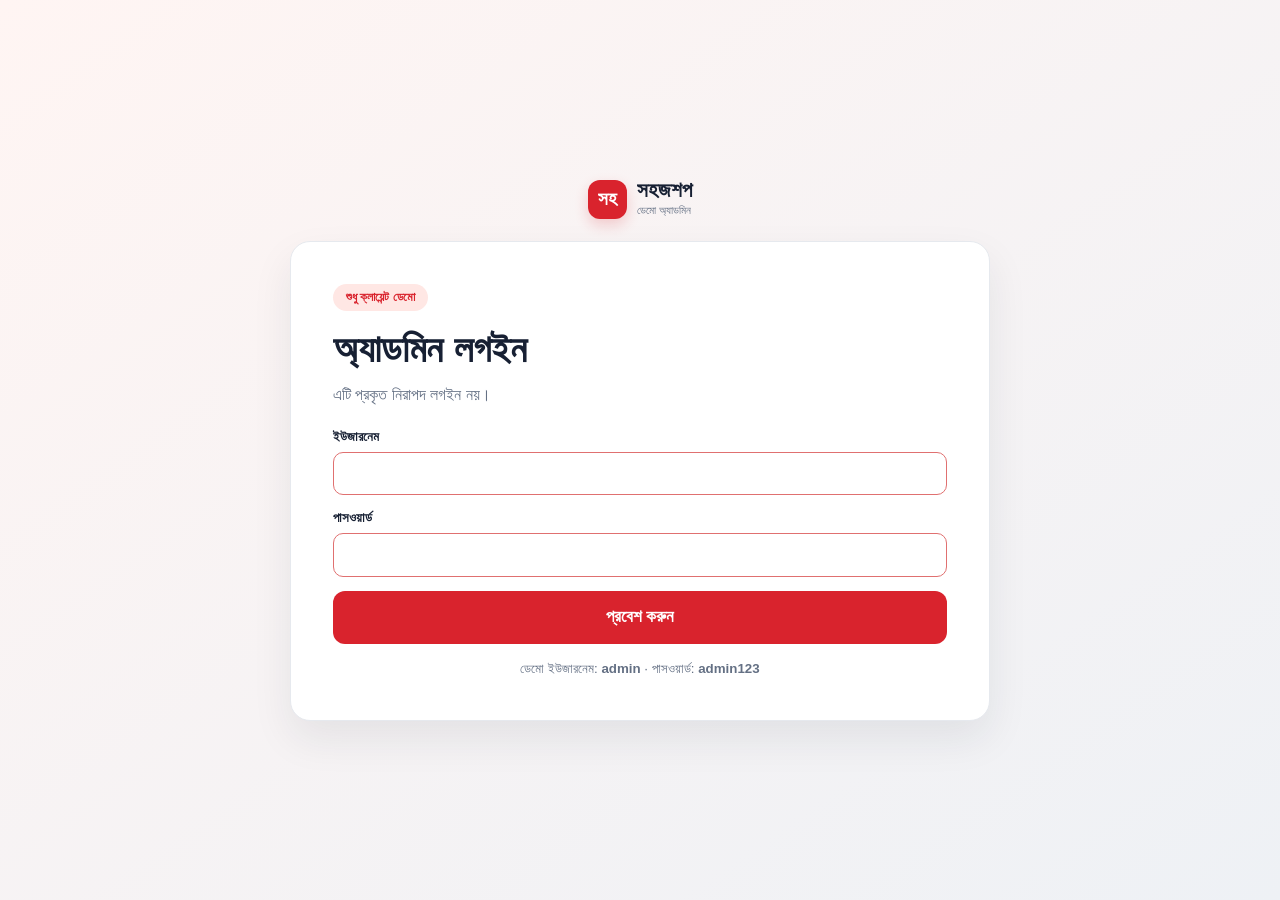
<file: admin.html>
<!doctype html>
<html lang="bn">
  <head><meta charset="utf-8" /><meta name="viewport" content="width=device-width, initial-scale=1" /><title>ডেমো অ্যাডমিন — সহজশপ</title><link rel="stylesheet" href="styles.css" /></head>
  <body class="admin-page">
    <main class="admin-shell">
      <a class="brand" href="index.html"><span class="brand-mark">সহ</span><span><strong>সহজশপ</strong><small>ডেমো অ্যাডমিন</small></span></a>
      <section class="admin-card" id="login-panel"><div class="eyebrow">শুধু ক্লায়েন্ট ডেমো</div><h1>অ্যাডমিন লগইন</h1><p>এটি প্রকৃত নিরাপদ লগইন নয়।</p><form id="login-form"><label>ইউজারনেম<input name="username" required autocomplete="username" /></label><label>পাসওয়ার্ড<input name="password" type="password" required autocomplete="current-password" /></label><p class="login-error" id="login-error" hidden>ডেমো তথ্য সঠিক নয়।</p><button class="button submit-button" type="submit">প্রবেশ করুন</button></form><small class="demo-credentials">ডেমো ইউজারনেম: <b>admin</b> · পাসওয়ার্ড: <b>admin123</b></small></section>
      <section class="admin-card dashboard" id="dashboard" hidden><div class="dashboard-head"><div><div class="eyebrow">ডেমো ড্যাশবোর্ড</div><h1>পণ্য ও স্টক</h1></div><button class="text-button" id="logout" type="button">লগআউট</button></div><div class="stats"><div><span>মোট পণ্য</span><strong>৩</strong></div><div><span>স্টকে আছে</span><strong>৩</strong></div><div><span>ডেমো অর্ডার</span><strong>১২</strong></div></div><div class="admin-list"><div><span><b>এলইডি আর্ট ড্রয়িং প্রজেক্টর টেবিল</b><small>মূল্য: ৳৭৯৯</small></span><em>স্টকে আছে</em></div><div><span><b>রিচার্জেবল ড্রয়িং প্যাড</b><small>মূল্য: ৳৪৯৯</small></span><em>স্টকে আছে</em></div><div><span><b>ইন্টার‍্যাক্টিভ ড্রয়িং বোর্ড</b><small>মূল্য: ৳৬৯৯</small></span><em>স্টকে আছে</em></div></div><div class="template-note">ভবিষ্যতে এখানে পণ্য যোগ, সম্পাদনা, স্টক ও প্রকৃত অর্ডার ব্যবস্থাপনা যুক্ত করা যাবে।</div></section>
    </main>
    <script>
      (() => {
        const login = document.querySelector("#login-form");
        const loginPanel = document.querySelector("#login-panel");
        const dashboard = document.querySelector("#dashboard");
        const error = document.querySelector("#login-error");
        const credentials = { username: "admin", password: "admin123" };

        login.addEventListener("submit", (event) => {
          event.preventDefault();
          const data = new FormData(login);
          const valid = data.get("username") === credentials.username && data.get("password") === credentials.password;
          error.hidden = valid;
          if (!valid) return;
          loginPanel.hidden = true;
          dashboard.hidden = false;
        });

        document.querySelector("#logout").addEventListener("click", () => {
          dashboard.hidden = true;
          loginPanel.hidden = false;
          login.reset();
          error.hidden = true;
        });
      })();
    </script>
  </body>
</html>
</file>
<file: styles.css>
:root{--red:#d9232d;--red-dark:#b3001a;--ink:#172033;--muted:#647084;--line:#e6e9ee;--soft:#f8fafc;--cream:#fff7ed}*{box-sizing:border-box}html{scroll-behavior:smooth}body{margin:0;background:#eef1f5;color:var(--ink);font-family:"Hind Siliguri","Noto Sans",sans-serif;font-size:16px;line-height:1.45}button,input,textarea{font:inherit}.skip-link{position:fixed;left:12px;top:12px;z-index:99;transform:translateY(-160%);background:#fff;color:var(--ink);border:2px solid var(--red);border-radius:10px;padding:9px 12px;font-weight:700;text-decoration:none;transition:transform .2s}.skip-link:focus{transform:translateY(0)}.site-shell{width:min(100%,1080px);margin:auto;background:#fff;min-height:100vh;box-shadow:0 0 40px #17203312}.site-header{height:72px;padding:12px clamp(16px,4vw,38px);display:flex;align-items:center;justify-content:space-between;position:sticky;top:0;z-index:10;background:#fffffff2;backdrop-filter:blur(12px);border-bottom:1px solid var(--line)}.brand{display:flex;align-items:center;gap:10px;color:var(--ink);text-decoration:none}.brand-mark{display:grid;place-items:center;width:39px;height:39px;border-radius:12px;background:var(--red);color:#fff;font-weight:700;font-size:19px;box-shadow:0 6px 14px #d9232d33}.brand strong{display:block;font-size:21px;line-height:1}.brand small{display:block;color:var(--muted);font-size:11px;margin-top:3px}.trust-strip{text-align:center;padding:7px 14px;background:#fff7d9;color:#705c17;font-size:13px;font-weight:600}.live-dot{display:inline-block;width:8px;height:8px;margin-inline-end:7px;background:#16a36b;border-radius:99px}.section{padding:clamp(34px,6vw,68px) clamp(16px,5vw,56px)}.hero{text-align:center;background:linear-gradient(145deg,#fff 15%,#fff5f3)}.eyebrow{display:inline-block;color:var(--red);background:#ffe7e4;border-radius:999px;padding:5px 13px;font-size:12px;font-weight:700;margin-bottom:11px}.hero h1{font-size:clamp(29px,5vw,50px);line-height:1.16;max-width:760px;margin:0 auto 12px;letter-spacing:-.4px}.hero-copy{max-width:620px;margin:0 auto 28px;color:var(--muted);font-size:17px}.button{border:0;cursor:pointer;text-decoration:none;display:inline-flex;align-items:center;justify-content:center;gap:8px;background:var(--red);color:#fff;border-radius:12px;padding:11px 18px;font-family:Inter,sans-serif;font-weight:700;font-size:13px;transition:.2s}.button:hover{background:var(--red-dark);transform:translateY(-1px)}.button:focus-visible,.video-option:focus-visible,.quantity button:focus-visible,.text-button:focus-visible{outline:3px solid #d9232d35;outline-offset:2px}.button-small{border-radius:999px;padding:10px 17px}.demo-video{position:relative;isolation:isolate;overflow:hidden;aspect-ratio:16/8.5;max-width:860px;margin:auto;border-radius:22px;background:#19202b;box-shadow:0 18px 35px #17203322;text-align:left}.demo-video>img{width:100%;height:100%;object-fit:cover}.video-shade{position:absolute;inset:0;background:linear-gradient(90deg,#101827cc,#10182720 70%,#10182766)}.video-copy{position:absolute;left:clamp(20px,5vw,45px);bottom:clamp(20px,5vw,42px);display:grid;color:#fff;gap:3px}.video-copy strong{font-size:clamp(20px,4vw,34px)}.video-copy span:last-child{font-size:13px;color:#e7ebf0}.video-label{font-size:11px;text-transform:uppercase;letter-spacing:1px;color:#ffc3bd;font-weight:700}.preview-next{position:absolute;right:clamp(16px,4vw,34px);top:clamp(16px,4vw,34px);border:1px solid #ffffff55;border-radius:999px;background:#101827b8;color:#fff;padding:9px 13px;font-weight:700;font-size:12px;cursor:pointer;backdrop-filter:blur(8px);box-shadow:0 8px 22px #0004;transition:.2s}.preview-next:hover,.preview-next:focus-visible{background:var(--red);outline:none;transform:translateY(-1px)}.video-switcher{max-width:860px;margin:14px auto 0;display:grid;grid-template-columns:1fr 1fr;gap:10px}.video-option{display:flex;align-items:center;gap:10px;text-align:left;border:1px solid var(--line);background:#fff;border-radius:13px;padding:8px;cursor:pointer;color:var(--ink)}.video-option.is-active{border-color:var(--red);box-shadow:0 0 0 2px #d9232d18}.video-option .thumb{width:72px;height:48px;overflow:hidden;border-radius:8px;flex:none}.video-option img{width:100%;height:100%;object-fit:cover}.video-option b,.video-option small{display:block}.video-option b{font-size:14px}.video-option small{color:var(--muted);font-size:11px}.demo-note{color:var(--muted);font-size:12px;margin:13px auto 0}.products-section{background:#fff}.section-heading{text-align:center;margin-bottom:28px}.section-heading h2{font-size:clamp(25px,4vw,36px);margin:0 0 4px;line-height:1.2}.section-heading p{color:var(--muted);margin:0}.product-grid{display:grid;grid-template-columns:repeat(3,1fr);gap:16px}.product-card{display:flex;flex-direction:column;position:relative;min-width:0;padding:14px;border:1px solid var(--line);border-radius:18px;background:#fff;transition:.2s}.product-card:hover,.product-card.is-selected{border-color:var(--red);box-shadow:0 10px 28px #17203312}.product-card.is-selected{box-shadow:0 0 0 2px #d9232d12}.product-card>img{width:100%;aspect-ratio:1;object-fit:cover;border-radius:12px;background:#f1f3f5}.badge{position:absolute;top:24px;right:24px;background:var(--red);color:#fff;border-radius:99px;padding:3px 8px;font-size:11px;font-weight:700}.badge-green{background:#16865c}.badge-blue{background:#2563a8}.product-content{flex:1}.product-content h3{font-size:18px;line-height:1.3;margin:13px 0 3px}.product-content p{font-size:13px;color:var(--muted);margin:0}.product-footer{display:flex;align-items:center;justify-content:space-between;gap:7px;border-top:1px solid var(--line);margin-top:16px;padding-top:12px}.product-footer strong{display:block;color:var(--red);font-size:22px}.product-footer del{color:#9ca3af;font-size:12px}.product-button{padding:9px 12px;font-size:12px;white-space:nowrap}.template-note{padding:12px;margin-top:22px;border:1px dashed #e3b63b;border-radius:12px;background:#fffbeb;text-align:center;color:#7a651d;font-size:13px}.order-section{background:#fff7f7}.eyebrow-light{background:var(--red);color:#fff}.order-box{display:grid;grid-template-columns:minmax(260px, .83fr) 1.17fr;background:#fff;border:1px solid var(--line);border-radius:20px;overflow:hidden;box-shadow:0 12px 30px #d9232d10}.order-summary{padding:26px;background:#f8fafc;border-right:1px solid var(--line)}.order-summary h3{margin:0 0 13px;font-size:13px;color:var(--muted);text-transform:uppercase;letter-spacing:.5px}.selected-product{display:flex;align-items:center;gap:12px;background:#fff;border:1px solid var(--line);border-radius:13px;padding:10px}.selected-product img{width:62px;height:62px;border-radius:9px;object-fit:cover}.selected-product strong{display:block;font-size:14px;line-height:1.3}.selected-product span{display:block;color:var(--red);font-size:13px;margin-top:4px}.quantity-row{display:flex;align-items:center;justify-content:space-between;background:#fff;border:1px solid var(--line);border-radius:13px;margin-top:13px;padding:10px 12px;font-size:14px;font-weight:600}.quantity{display:flex;align-items:center;border:1px solid #cfd5df;border-radius:9px;overflow:hidden;background:#f8fafc}.quantity button{width:32px;height:32px;border:0;background:transparent;cursor:pointer;font-size:20px;color:var(--ink)}.quantity output{width:30px;text-align:center;font-weight:700}.costs{margin-top:25px;padding-top:14px;border-top:1px solid #dce1e8}.costs div{display:flex;justify-content:space-between;font-size:14px;color:var(--muted);margin:7px 0}.costs b{color:var(--ink)}.costs i{font-style:normal}.costs .total{border-top:1px solid #cfd5df;padding-top:11px;margin-top:10px;color:var(--ink);font-weight:700;font-size:17px}.costs .total b{font-size:22px;color:var(--red)}.form-area{padding:26px}.demo-alert{background:#fff8e6;border:1px solid #f3d889;border-radius:10px;padding:9px 11px;color:#775d12;font-size:12px;margin-bottom:17px}.form-grid{display:grid;grid-template-columns:1fr 1fr;gap:12px}form label,fieldset legend{font-size:13px;font-weight:700;color:var(--ink)}form>label,form .form-grid label{display:block;margin-bottom:13px}input,textarea{display:block;width:100%;border:1px solid #ccd2dc;border-radius:10px;background:#fff;padding:10px 12px;margin-top:5px;outline:0;font-size:15px}input:focus,textarea:focus{border-color:var(--red);box-shadow:0 0 0 3px #d9232d18}input:invalid:not(:placeholder-shown),textarea:invalid:not(:placeholder-shown){border-color:#e07070}textarea{resize:vertical}fieldset{border:0;padding:0;margin:3px 0 16px}fieldset legend{margin-bottom:7px}.radio-card{display:flex;align-items:center;gap:8px;border:1px solid var(--line);border-radius:10px;padding:9px 11px;margin:7px 0;cursor:pointer;font-size:13px;font-weight:500}.radio-card.is-active{border-color:var(--red);background:#fff3f2}.radio-card input{width:auto;margin:0;accent-color:var(--red)}.radio-card b{margin-left:auto}.submit-button{width:100%;padding:14px;font-size:17px}.success-box{text-align:center;background:#fff;padding:55px 25px}.success-icon{display:grid;place-items:center;width:62px;height:62px;margin:auto;border-radius:50%;background:#dcf8e9;color:#16865c;font-size:35px;font-weight:700}.success-box h2{font-size:28px;margin:14px 0 5px}.success-box p{max-width:520px;color:var(--muted);margin:0 auto}.order-id{max-width:370px;text-align:left;margin:22px auto;padding:15px;border:1px solid var(--line);border-radius:13px;background:#f8fafc}.order-id>span,.order-id>strong{display:block}.order-id>span{color:var(--muted);font-size:12px}.order-id>strong{color:var(--red);font-family:Inter,sans-serif;margin:3px 0 10px}.order-id div{border-top:1px solid var(--line);padding-top:8px;display:flex;justify-content:space-between;font-size:13px}.order-id b{color:#16865c}.text-button{border:0;background:transparent;color:var(--red);font-weight:700;cursor:pointer}.site-footer{padding:29px 18px 55px;background:#172033;color:#aeb7c5;text-align:center;display:grid;gap:4px;font-size:13px}.site-footer strong{color:#fff;font-size:18px}.site-footer a{color:#ffaaa6;text-decoration:none}.site-footer small{color:#7e899b}.mobile-cta{display:none}
@media(max-width:760px){body{background:#fff}.site-header{height:64px}.brand strong{font-size:18px}.brand small{font-size:10px}.button-small{padding:9px 13px;font-size:12px}.section{padding:35px 16px}.hero h1{font-size:30px}.hero-copy{font-size:15px}.demo-video{border-radius:16px;aspect-ratio:1.35}.video-copy{left:18px;bottom:17px}.video-copy strong{font-size:21px}.preview-next{right:14px;top:14px;padding:8px 11px;font-size:11px}.video-switcher{grid-template-columns:1fr;gap:7px}.video-option .thumb{width:62px;height:42px}.product-grid{grid-template-columns:1fr 1fr;gap:10px}.product-card{padding:10px;border-radius:14px}.product-card>img{border-radius:9px}.product-content h3{font-size:15px;margin-top:9px}.product-content p{font-size:12px}.product-footer{margin-top:11px;padding-top:9px}.product-footer strong{font-size:18px}.product-button{padding:8px 9px;font-size:11px}.badge{top:17px;right:17px;font-size:10px}.order-box{grid-template-columns:1fr}.order-summary{border-right:0;border-bottom:1px solid var(--line);padding:19px}.form-area{padding:19px}.success-box{padding:38px 18px}.success-box h2{font-size:24px}.mobile-cta{display:flex;position:fixed;z-index:20;bottom:0;left:0;right:0;align-items:center;justify-content:space-between;gap:12px;padding:9px 14px;background:#fffffff5;border-top:1px solid var(--line);box-shadow:0 -8px 24px #17203318}.mobile-cta span{font-size:12px;color:var(--muted)}.mobile-cta b{display:block;color:var(--red);font-family:Inter,sans-serif;font-size:16px}.mobile-cta .button{flex:1;max-width:230px;padding:11px}.site-footer{padding-bottom:78px}}
@media(max-width:390px){.form-grid{grid-template-columns:1fr}.product-grid{grid-template-columns:1fr}.product-card{display:grid;grid-template-columns:92px 1fr;gap:0 11px}.product-card>img{grid-row:1/4}.product-content h3{margin:0}.product-footer{grid-column:2}.badge{top:8px;right:8px}.section-heading{margin-bottom:21px}}
@media(min-width:1200px){.site-shell{margin:18px auto;min-height:calc(100vh - 36px);border-radius:22px;overflow:hidden}}
.admin-page{min-height:100vh;display:grid;place-items:center;padding:24px;background:linear-gradient(145deg,#fff5f3,#eef1f5)}.admin-shell{width:min(100%,700px)}.admin-shell>.brand{width:max-content;margin:0 auto 22px}.admin-card{background:#fff;border:1px solid var(--line);border-radius:20px;padding:clamp(22px,5vw,42px);box-shadow:0 18px 40px #17203314}.admin-card h1{font-size:clamp(26px,5vw,38px);margin:0 0 5px}.admin-card>p{color:var(--muted);margin:0 0 22px}.admin-card form label{display:block;margin-bottom:14px}.demo-credentials{display:block;text-align:center;color:var(--muted);margin-top:15px}.login-error{color:#b42318!important;font-size:13px;margin:0 0 10px!important}.dashboard-head{display:flex;align-items:flex-start;justify-content:space-between;gap:15px}.stats{display:grid;grid-template-columns:repeat(3,1fr);gap:10px;margin:22px 0}.stats div{padding:15px;border-radius:12px;background:#f8fafc;border:1px solid var(--line)}.stats span,.stats strong{display:block}.stats span{font-size:12px;color:var(--muted)}.stats strong{font:800 28px Inter,sans-serif;color:var(--red);margin-top:4px}.admin-list{border-top:1px solid var(--line)}.admin-list>div{display:flex;align-items:center;justify-content:space-between;gap:12px;padding:14px 0;border-bottom:1px solid var(--line)}.admin-list b,.admin-list small{display:block}.admin-list b{font-size:14px}.admin-list small{color:var(--muted);font-size:12px}.admin-list em{font-style:normal;color:#16865c;background:#e8f8ef;border-radius:99px;padding:4px 9px;font-size:11px;white-space:nowrap}@media(max-width:480px){.admin-page{padding:16px}.stats strong{font-size:22px}.admin-list>div{align-items:flex-start;flex-direction:column;gap:7px}}
</file>
